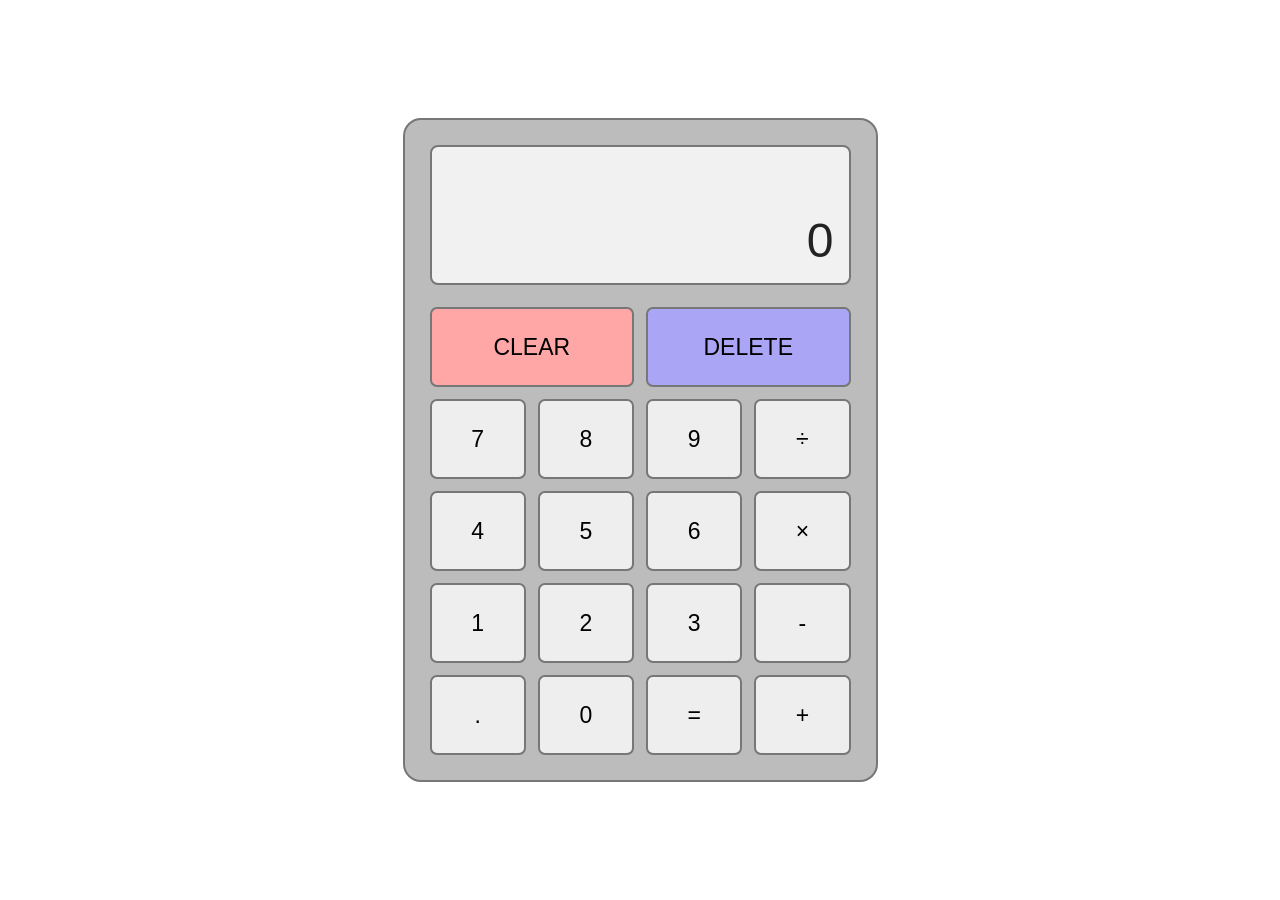
<file: calculator.html>
<!DOCTYPE html>
<html>
<head>
    <title>Calculator</title>

    <style>
        * {
            box-sizing: border-box;
        }

        body {
            margin: 0;
            min-height: 100vh;
            display: flex;
            justify-content: center;
            align-items: center;
            background: white;
            font-family: Arial, sans-serif;
        }

        .calculator {
            width: 475px;
            background: #bcbcbc;
            padding: 25px;
            border: 2px solid #777;
            border-radius: 18px;
        }

        .display {
            height: 140px;
            background: #f1f1f1;
            border: 2px solid #777;
            border-radius: 8px;
            margin-bottom: 22px;
            padding: 15px;
            display: flex;
            flex-direction: column;
            justify-content: space-between;
            align-items: flex-end;
            overflow: hidden;
        }

        #expression {
            font-size: 22px;
            color: #555;
        }

        #result {
            font-size: 48px;
            color: #222;
        }

        .buttons {
            display: grid;
            grid-template-columns: repeat(4, 1fr);
            gap: 12px;
        }

        button {
            height: 80px;
            font-size: 23px;
            border: 2px solid #777;
            border-radius: 7px;
            background: #eeeeee;
            cursor: pointer;
        }

        button:hover {
            background: #dddddd;
        }

        .clear {
            grid-column: span 2;
            background: #ffa6a6;
        }

        .delete {
            grid-column: span 2;
            background: #aaa6f5;
        }

        .clear:hover {
            background: #ff9292;
        }

        .delete:hover {
            background: #9993eb;
        }

        @media (max-width: 500px) {
            .calculator {
                width: 95%;
                padding: 15px;
            }

            button {
                height: 65px;
            }
        }
    </style>
</head>

<body>

    <div class="calculator">

        <div class="display">
            <div id="expression"> </div>
            <div id="result">0</div>
        </div>

        <div class="buttons">

            <button class="clear" onclick="clearDisplay()">CLEAR</button>
            <button class="delete" onclick="deleteNumber()">DELETE</button>

            <button onclick="appendNumber('7')">7</button>
            <button onclick="appendNumber('8')">8</button>
            <button onclick="appendNumber('9')">9</button>
            <button onclick="chooseOperator('/')">÷</button>

            <button onclick="appendNumber('4')">4</button>
            <button onclick="appendNumber('5')">5</button>
            <button onclick="appendNumber('6')">6</button>
            <button onclick="chooseOperator('*')">×</button>

            <button onclick="appendNumber('1')">1</button>
            <button onclick="appendNumber('2')">2</button>
            <button onclick="appendNumber('3')">3</button>
            <button onclick="chooseOperator('-')">-</button>

            <button onclick="appendNumber('.')">.</button>
            <button onclick="appendNumber('0')">0</button>
            <button onclick="calculate()">=</button>
            <button onclick="chooseOperator('+')">+</button>

        </div>
    </div>

    <script>

        let currentInput = "";
        let previousInput = "";
        let operator = "";

        const result = document.getElementById("result");
        const expression = document.getElementById("expression");

        function appendNumber(number) {

            if (number === "." && currentInput.includes(".")) {
                return;
            }

            currentInput += number;
            result.innerText = currentInput;
        }

        function chooseOperator(op) {

            if (currentInput === "") return;

            if (previousInput !== "") {
                calculate();
            }

            previousInput = currentInput;
            operator = op;

            expression.innerText = previousInput + " " + op;
            currentInput = "";
        }

        function calculate() {

            if (previousInput === "" || currentInput === "" || operator === "") {
                return;
            }

            let num1 = parseFloat(previousInput);
            let num2 = parseFloat(currentInput);
            let answer;

            switch (operator) {

                case "+":
                    answer = num1 + num2;
                    break;

                case "-":
                    answer = num1 - num2;
                    break;

                case "*":
                    answer = num1 * num2;
                    break;

                case "/":
                    if (num2 === 0) {
                        result.innerText = "Error";
                        currentInput = "";
                        previousInput = "";
                        operator = "";
                        expression.innerText = "";
                        return;
                    }
                    answer = num1 / num2;
                    break;
            }

            expression.innerText =
                previousInput + " " + operator + " " + currentInput + " =";

            currentInput = String(Number(answer.toPrecision(10)));
            result.innerText = currentInput;

            previousInput = "";
            operator = "";
        }

        function clearDisplay() {

            currentInput = "";
            previousInput = "";
            operator = "";

            result.innerText = "0";
            expression.innerText = "";
        }

        function deleteNumber() {

            currentInput = currentInput.slice(0, -1);

            result.innerText = currentInput || "0";
        }

    </script>

</body>
</html>
</file>
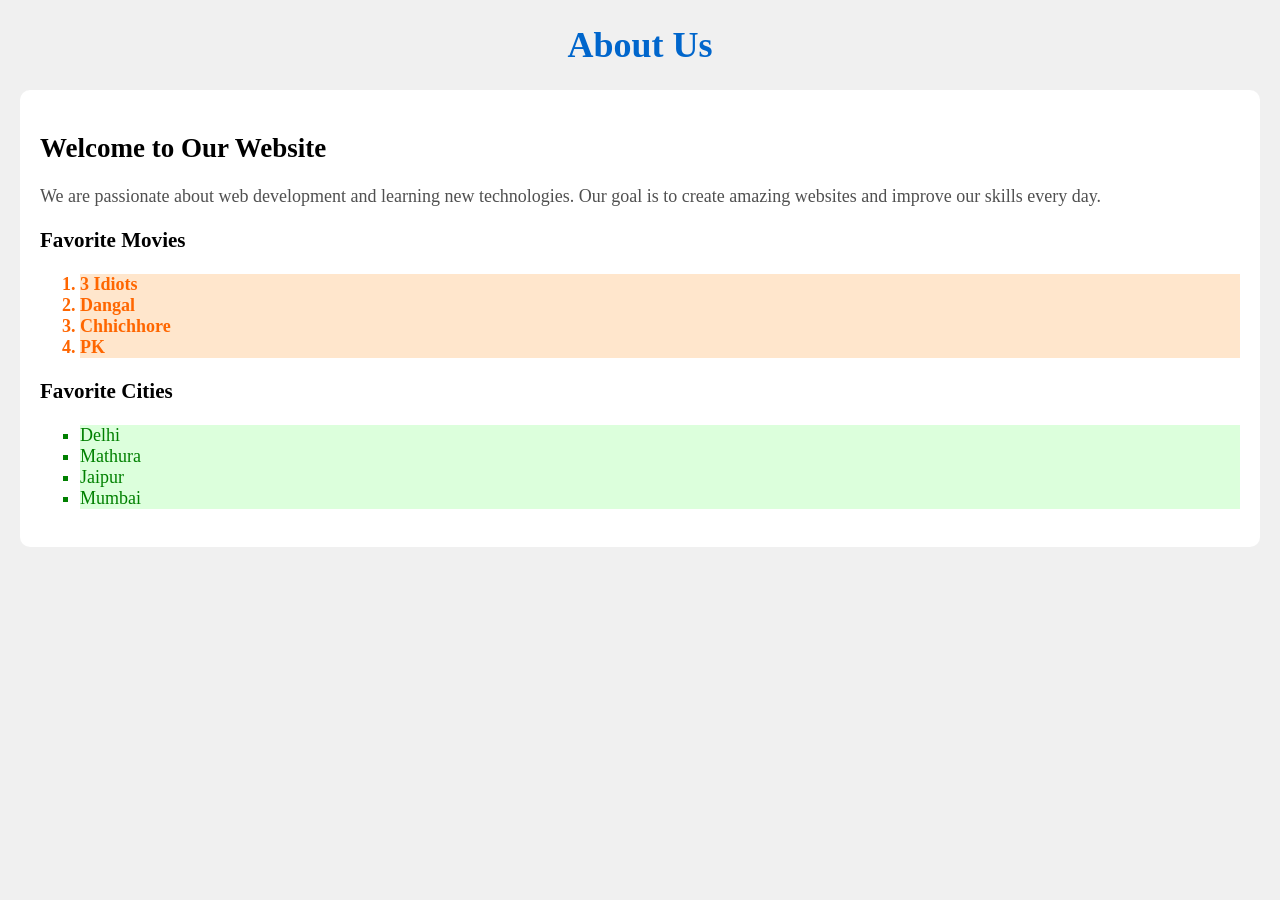
<file: task-2index.html>
<!DOCTYPE html>
<html>
<head>
    <title>About Us</title>

    <style>

       
        body {
            background-color: rgb(240, 240, 240);
            margin: 20px;
            font-size:18px;
        }

       
        #main-heading {
            color: #0066cc;
            text-align: center;
        }

        
        .container {
            background-color: white;
            padding: 20px;
            border-radius: 10px;
        }

       
        p {
            color: rgb(80, 80, 80);
            font-size: 18px;
        }

       
        .movies {
            color: #ff6600;
            font-weight: bold;
        }

        
        .cities {
            color: rgb(0, 128, 0);
            list-style-type: square;
        }

       
        a:hover {
            color: red;
            font-size: 20px;
        }

        
        li {
            font-size: 18px;
        }

        .movies li {
            background-color: #ffe6cc;
        }

        .cities li {
            background-color: rgb(220, 255, 220);
        }

    </style>
</head>

<body>

    <h1 id="main-heading">About Us</h1>

    <div class="container">

        <h2>Welcome to Our Website</h2>

        <p>
            We are passionate about web development and learning new technologies.
            Our goal is to create amazing websites and improve our skills every day.
        </p>

        <h3>Favorite Movies</h3>
        <ol class="movies">
            <li>3 Idiots</li>
            <li>Dangal</li>
            <li>Chhichhore</li>
            <li>PK</li>
        </ol>

        <h3>Favorite Cities</h3>
        <ul class="cities">
            <li>Delhi</li>
            <li>Mathura</li>
            <li>Jaipur</li>
            <li>Mumbai</li>
        </ul>

       

    </div>

</body>
</html>
</file>
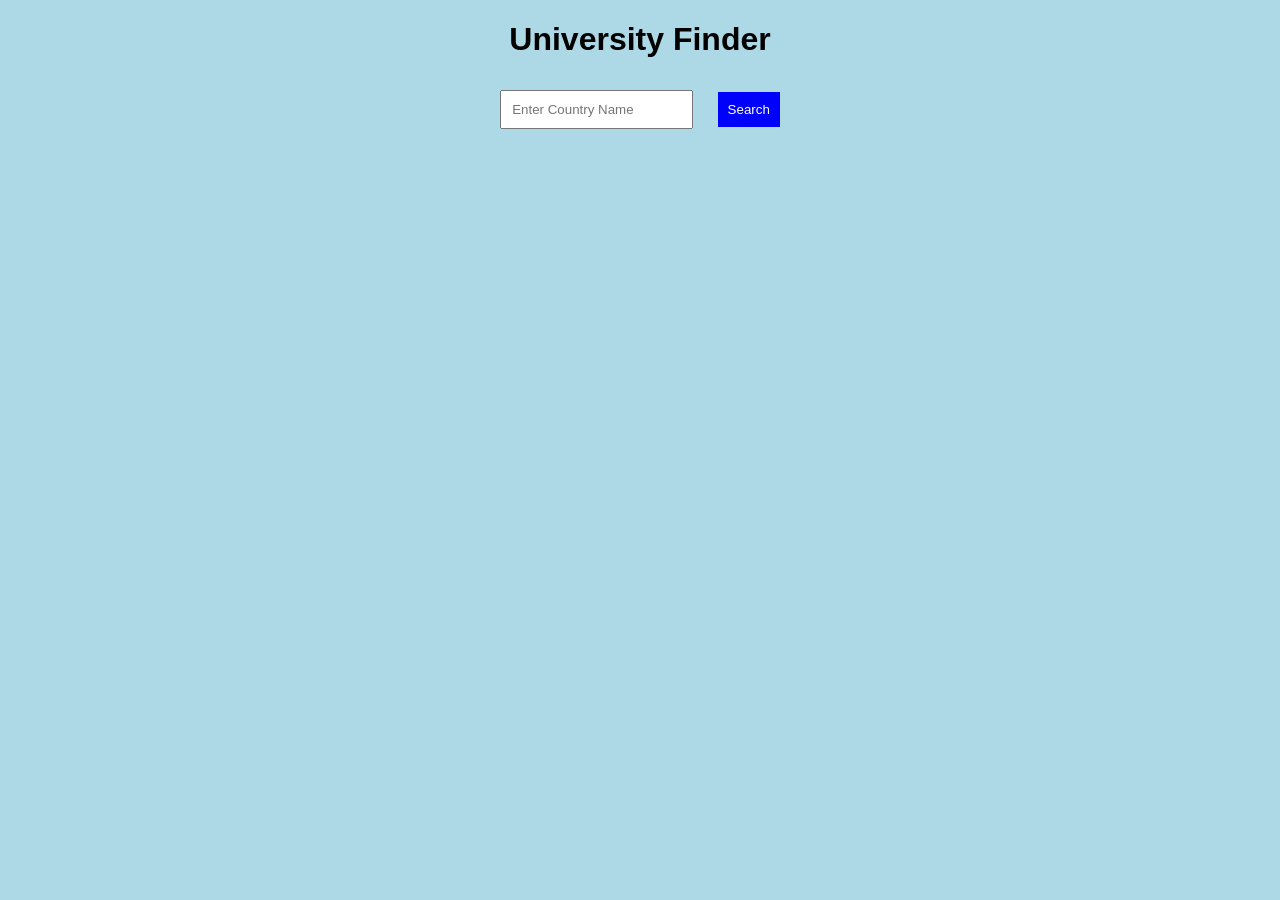
<file: Task-10/API.html>
<!DOCTYPE html>
<html>
<head>
    <title>University Finder</title>

    <style>
        body {
            font-family: Arial;
            text-align: center;
            background-color: lightblue;
        }

        input, button {
            padding: 10px;
            margin: 10px;
        }

        button {
            background-color: blue;
            color: white;
            border: none;
            cursor: pointer;
        }

        .university {
            background-color: white;
            margin: 10px;
            padding: 10px;
        }
    </style>
</head>

<body>

    <h1>University Finder</h1>

    <input type="text" id="country"
           placeholder="Enter Country Name">

    <button onclick="getUniversities()">
        Search
    </button>

    <div id="result"></div>

    <script>
        function getUniversities() {

            let country = document.getElementById("country").value;

            let result = document.getElementById("result");

            result.innerHTML = "Loading...";

            fetch("http://universities.hipolabs.com/search?country=" + encodeURIComponent(country))
            .then(response => response.json())

            .then(data => {

                result.innerHTML = "";

                if (data.length === 0) {
                    result.innerHTML = "No universities found!";
                    return;
                }

                data.forEach(university => {

                    result.innerHTML += `
                        <div class="university">
                            <h3>${university.name}</h3>

                            <a href="${university.web_pages[0]}"
                               target="_blank">
                               Visit Website
                            </a>
                        </div>
                    `;

                });

            })

            .catch(error => {
                result.innerHTML = "Error fetching data!";
            });
        }
    </script>

</body>
</html>
</file>
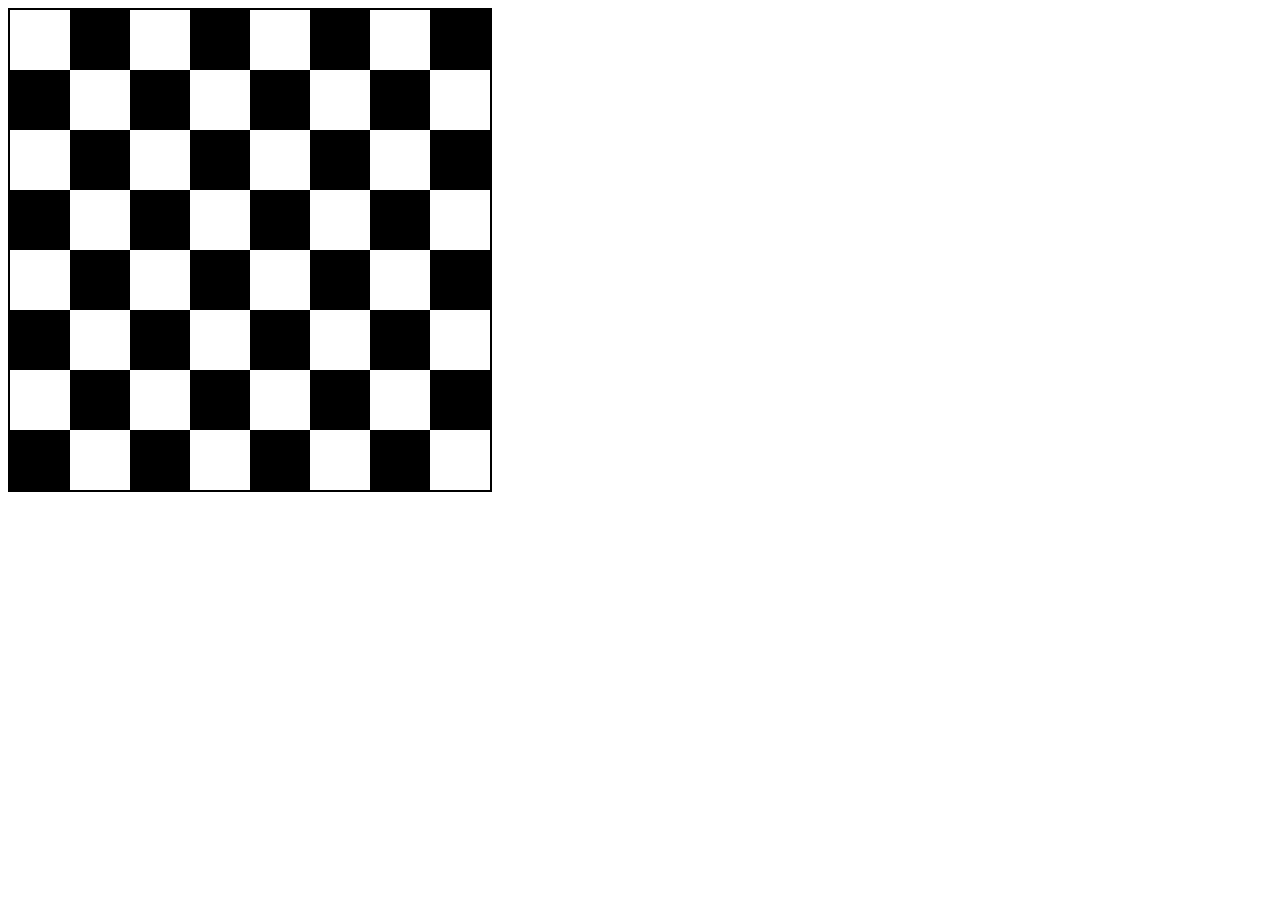
<file: Task-8/chessboard.html>
<!DOCTYPE html>
<html>
<head>
    <title>Chessboard</title>
    <style>
        .chessboard {
            display: grid;
            grid-template-columns: repeat(8, 60px);
            grid-template-rows: repeat(8, 60px);
            width: 480px;
            border: 2px solid black;
        }

        .white {
            background-color: white;
        }

        .black {
            background-color: black;
        }
    </style>
</head>
<body>

    <div class="chessboard">
        <script>
            for (let i = 0; i < 64; i++) {
                let square = document.createElement("div");

                if ((Math.floor(i / 8) + i % 8) % 2 == 0) {
                    square.className = "white";
                } else {
                    square.className = "black";
                }

                document.querySelector(".chessboard").appendChild(square);
            }
        </script>
    </div>

</body>
</html>
</file>
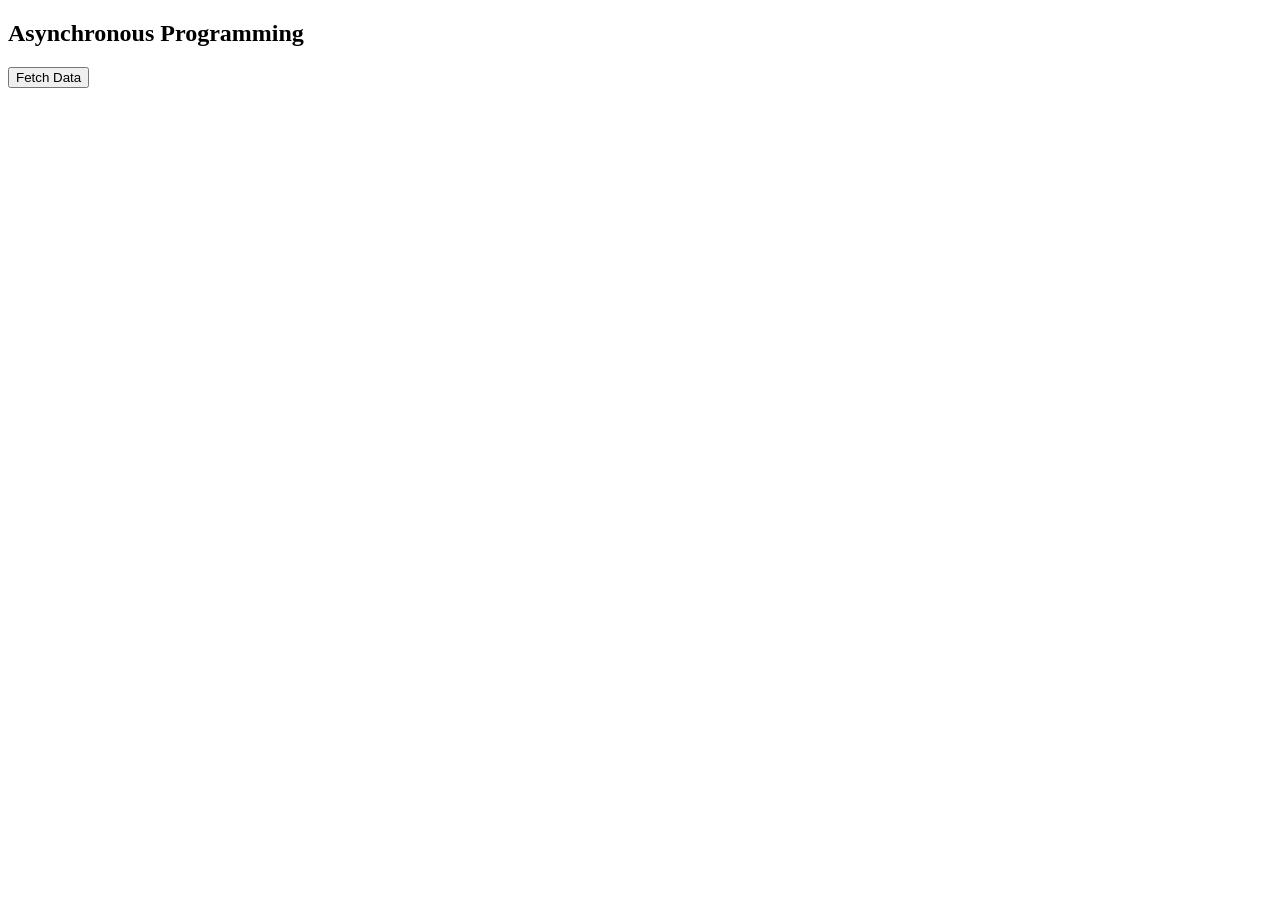
<file: Task-9/To-do-Update.html>
<!DOCTYPE html>
<html>
<head>
    <title>Task 9 - Asynchronous Programming</title>
</head>
<body>

    <h2>Asynchronous Programming</h2>
    <button onclick="fetchData()">Fetch Data</button>

    <p id="result"></p>

    <script>
        function fetchData() {

            document.getElementById("result").innerHTML =
                "Fetching data...";

            let promise = new Promise((resolve, reject) => {

                setTimeout(() => {
                    resolve("Data fetched successfully from server!");
                }, 3000);

            });

            promise.then((data) => {
                document.getElementById("result").innerHTML = data;
            });

        }
    </script>

</body>
</html>
</file>
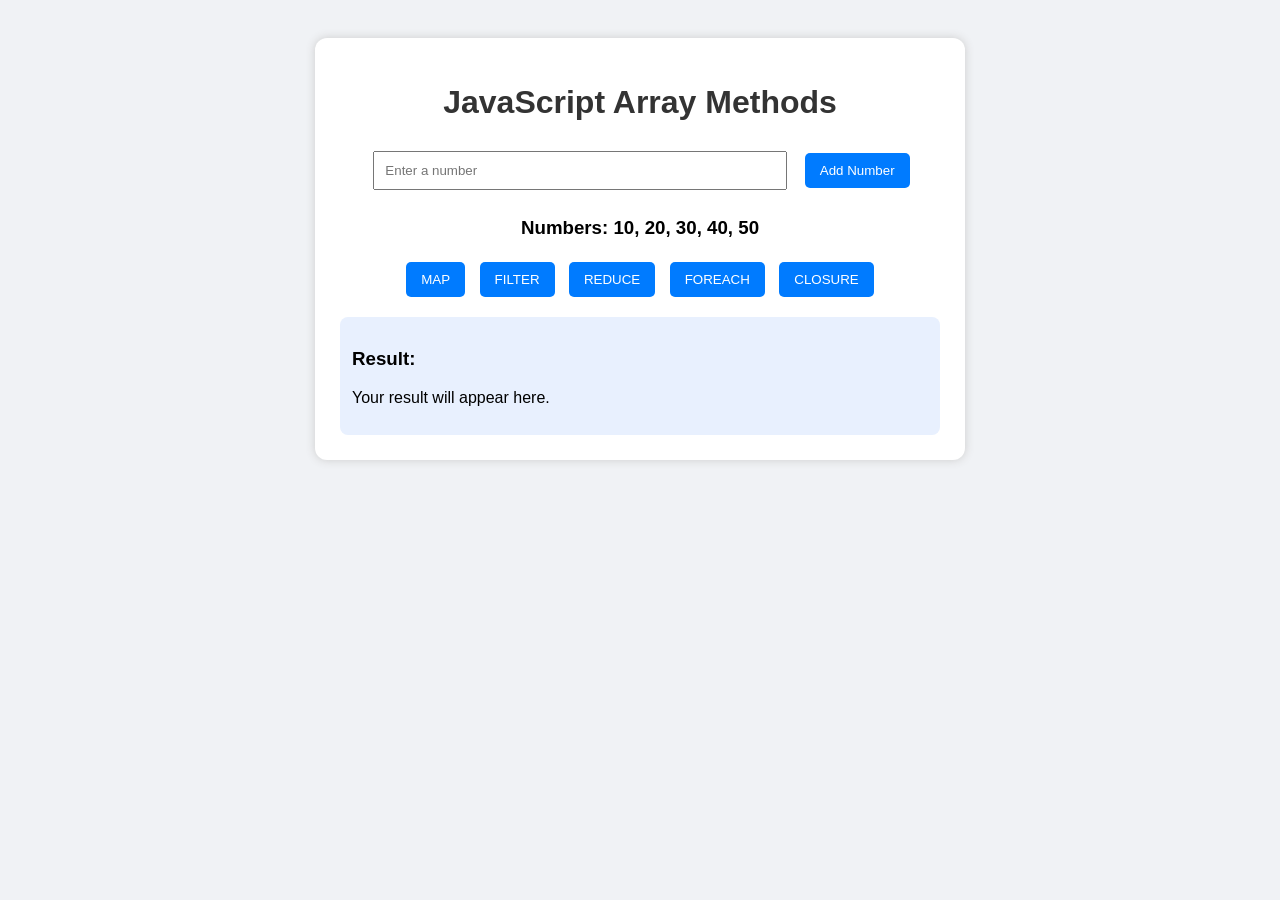
<file: task6/function.html>
<!DOCTYPE html>
<html>
<head>
    <title>JavaScript Array Methods Project</title>

    <style>
        body {
            font-family: Arial;
            background: #f0f2f5;
            text-align: center;
            padding: 30px;
        }

        .container {
            background: white;
            width: 80%;
            max-width: 600px;
            margin: auto;
            padding: 25px;
            border-radius: 12px;
            box-shadow: 0 0 10px #ccc;
        }

        h1 {
            color: #333;
        }

        input {
            padding: 10px;
            margin: 8px;
            width: 65%;
        }

        button {
            padding: 10px 15px;
            background: #007bff;
            color: white;
            border: none;
            border-radius: 5px;
            cursor: pointer;
            margin: 5px;
        }

        button:hover {
            background: #0056b3;
        }

        .result {
            background: #e8f0fe;
            padding: 12px;
            margin-top: 15px;
            border-radius: 8px;
            text-align: left;
        }
    </style>
</head>

<body>

<div class="container">

    <h1>JavaScript Array Methods</h1>

    <input type="number" id="numberInput"
           placeholder="Enter a number">

    <button onclick="addNumber()">Add Number</button>

    <h3>Numbers: <span id="numbers">10, 20, 30, 40, 50</span></h3>

    <button onclick="showMap()">MAP</button>
    <button onclick="showFilter()">FILTER</button>
    <button onclick="showReduce()">REDUCE</button>
    <button onclick="showForEach()">FOREACH</button>
    <button onclick="showClosure()">CLOSURE</button>

    <div class="result">
        <h3>Result:</h3>
        <p id="output">Your result will appear here.</p>
    </div>

</div>

<script>

// ARRAY
let numbers = [10, 20, 30, 40, 50];


// NORMAL FUNCTION
function addNumber() {

    let value = Number(document.getElementById("numberInput").value);

    if (value === 0 || !Number.isFinite(value)) {
        document.getElementById("output").innerHTML =
            "Please enter a valid number";
        return;
    }

    numbers.push(value);

    document.getElementById("numbers").innerHTML = numbers.join(", ");

    document.getElementById("numberInput").value = "";

    document.getElementById("output").innerHTML =
        "Number added successfully!";
}


// MAP METHOD
function showMap() {

    let result = numbers.map(function(num) {
        return num * 2;
    });

    document.getElementById("output").innerHTML =
        "Doubled Numbers: " + result.join(", ");
}


// FILTER METHOD
function showFilter() {

    let result = numbers.filter(function(num) {
        return num % 2 === 0;
    });

    document.getElementById("output").innerHTML =
        "Even Numbers: " + result.join(", ");
}


// REDUCE METHOD
function showReduce() {

    let result = numbers.reduce(function(total, num) {
        return total + num;
    }, 0);

    document.getElementById("output").innerHTML =
        "Sum of Numbers: " + result;
}


// FOREACH METHOD
function showForEach() {

    let result = "";

    numbers.forEach(function(num) {
        result += num + "<br>";
    });

    document.getElementById("output").innerHTML =
        "All Numbers:<br>" + result;
}


// CLOSURE
function outer() {

    let count = 0;

    return function inner() {

        count++;

        document.getElementById("output").innerHTML =
            "Closure Counter: " + count;
    };
}

let counter = outer();

function showClosure() {
    counter();
}


// IIFE
(function() {

    console.log("IIFE executed immediately!");

})();

</script>

</body>
</html>
</file>
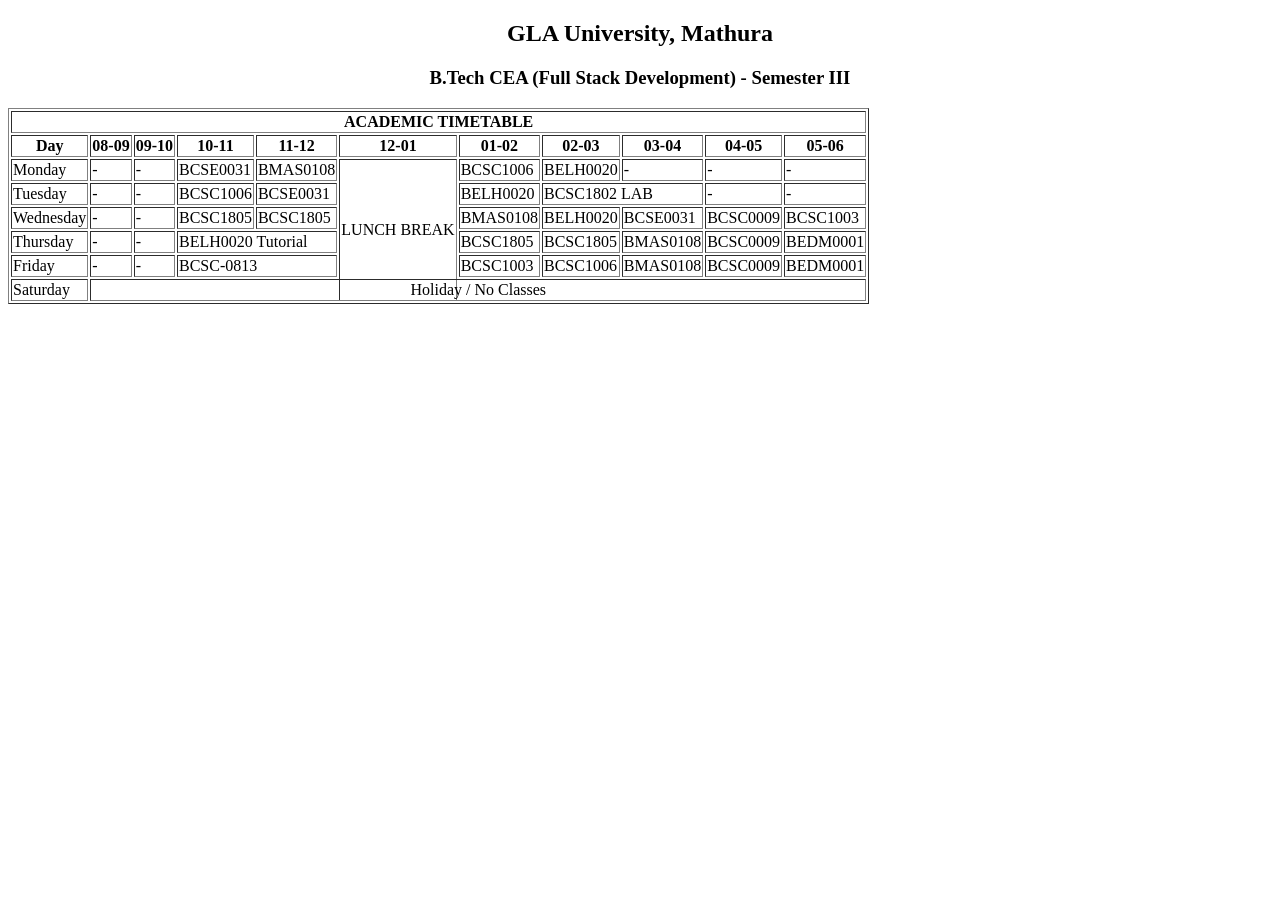
<file: Task-1/Task-1/time_table.html>
<!DOCTYPE html>
<html>
<head>
    <title>Academic Timetable</title>
</head>
<body>
<center>
<h2>GLA University, Mathura</h2>
<h3>B.Tech CEA (Full Stack Development) - Semester III</h3>
</center>

<table border="1">

    <thead>
        <tr>
            <th colspan="11">ACADEMIC TIMETABLE</th>
        </tr>

        <tr>
            <th>Day</th>
            <th>08-09</th>
            <th>09-10</th>
            <th>10-11</th>
            <th>11-12</th>
            <th>12-01</th>
            <th>01-02</th>
            <th>02-03</th>
            <th>03-04</th>
            <th>04-05</th>
            <th>05-06</th>
        </tr>
    </thead>

    <tbody>

        <tr>
            <td>Monday</td>
            <td>-</td>
            <td>-</td>
            <td>BCSE0031</td>
            <td>BMAS0108</td>

            <td rowspan="6">LUNCH BREAK</td>

            <td>BCSC1006</td>
            <td>BELH0020</td>
            <td>-</td>
            <td>-</td>
            <td>-</td>
        </tr>

        <tr>
            <td>Tuesday</td>
            <td>-</td>
            <td>-</td>
            <td>BCSC1006</td>
            <td>BCSE0031</td>

            <td>BELH0020</td>

            <td colspan="2">BCSC1802 LAB</td>

            <td>-</td>
            <td>-</td>
        </tr>

        <tr>
            <td>Wednesday</td>
            <td>-</td>
            <td>-</td>
            <td>BCSC1805</td>
            <td>BCSC1805</td>

            <td>BMAS0108</td>
            <td>BELH0020</td>
            <td>BCSE0031</td>
            <td>BCSC0009</td>
            <td>BCSC1003</td>
        </tr>

        <tr>
            <td>Thursday</td>
            <td>-</td>
            <td>-</td>

            <td colspan="2">BELH0020 Tutorial</td>

            <td>BCSC1805</td>
            <td>BCSC1805</td>
            <td>BMAS0108</td>
            <td>BCSC0009</td>
            <td>BEDM0001</td>
        </tr>

        <tr>
            <td>Friday</td>
            <td>-</td>
            <td>-</td>
            <td colspan="2">BCSC-0813</td>
            

            <td>BCSC1003</td>
            <td>BCSC1006</td>
            <td>BMAS0108</td>
            <td>BCSC0009</td>
            <td>BEDM0001</td>
        </tr>

        <tr>
            <td>Saturday</td>

            <td colspan="10" align="center">
                Holiday / No Classes
            </td>

        </tr>

    </tbody>

</table>

</body>
</html>
</file>
